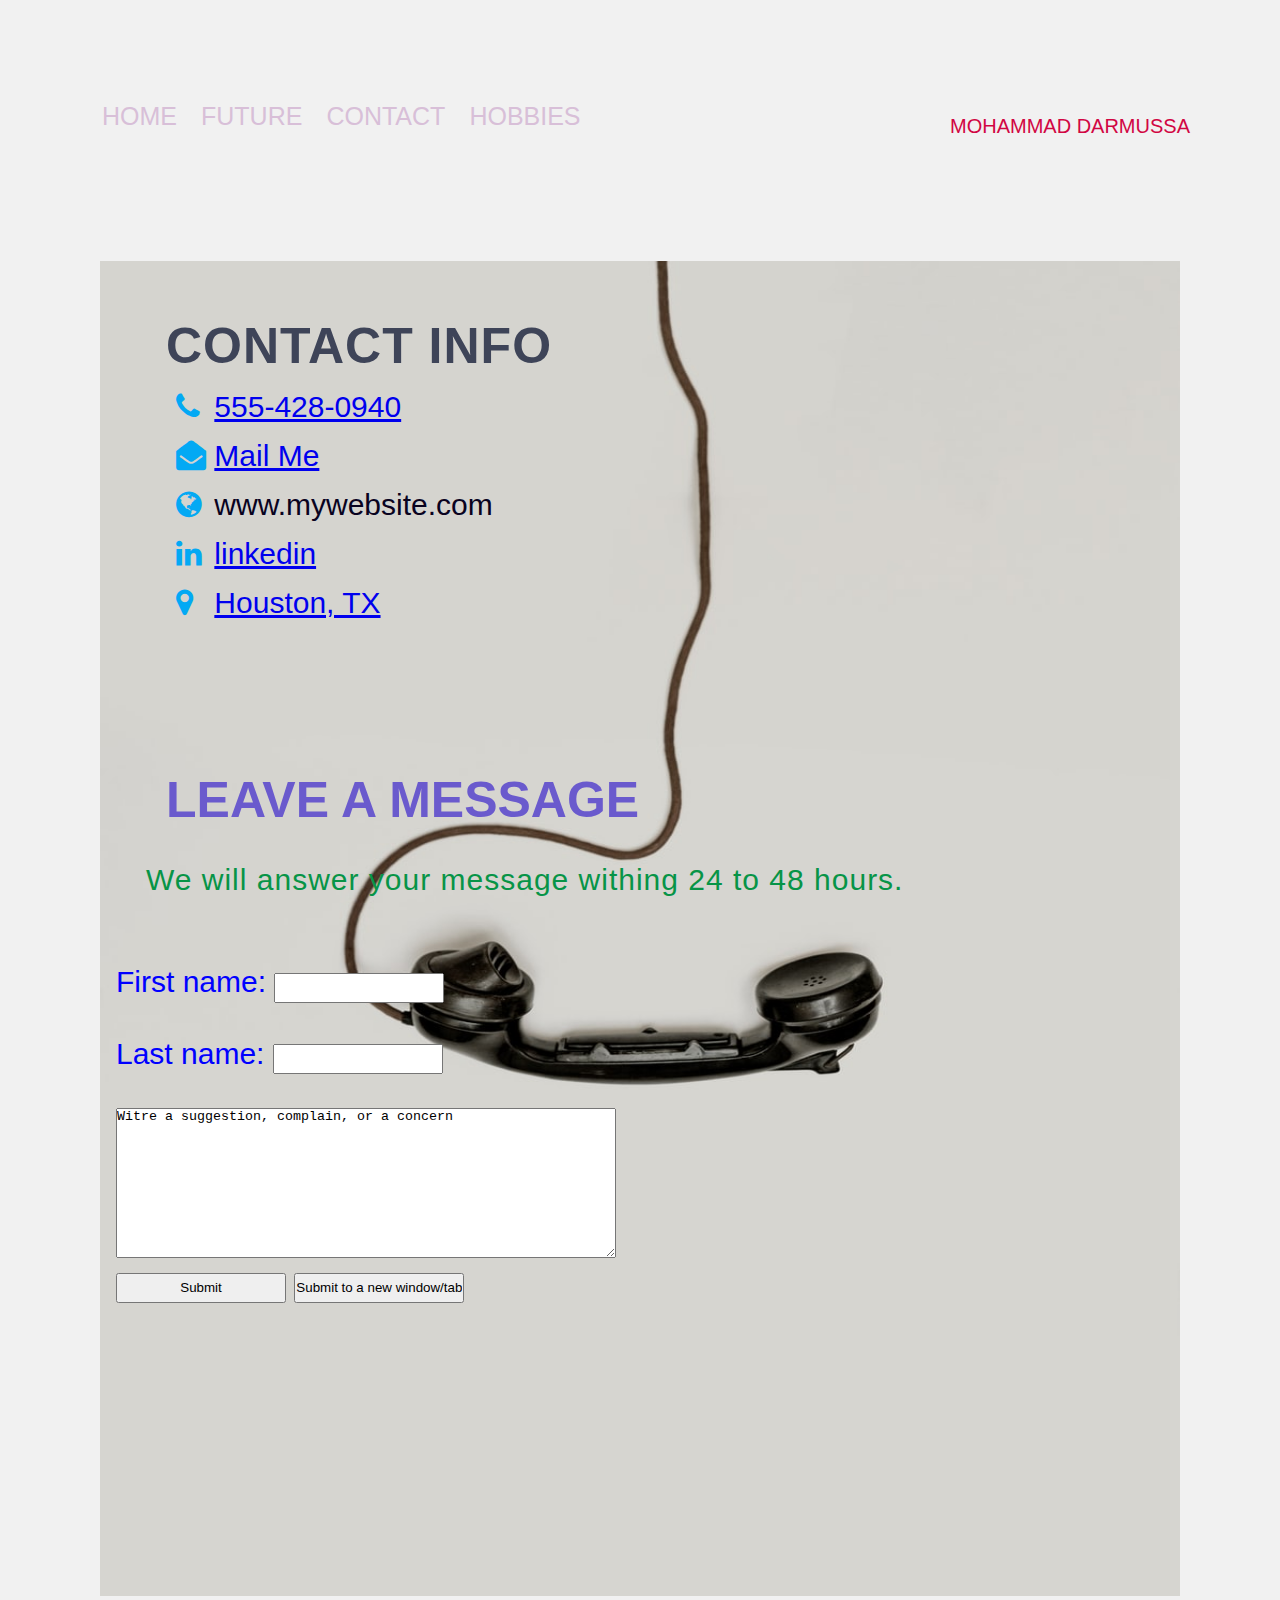
<file: pages/contact.html>
<!DOCTYPE html>
<html lang="en">
<head>
     <meta charset="UTF-8">
     <meta http-equiv="X-UA-Compatible" content="IE=edge">
     <meta name="viewport" content="width=device-width, initial-scale=1.0">
     <title>Contact</title>
     <link rel="stylesheet" href="../style/styles.css">

     <link rel="stylesheet" href="https://cdnjs.cloudflare.com/ajax/libs/font-awesome/4.7.0/css/font-awesome.css" integrity="sha512-5A8nwdMOWrSz20fDsjczgUidUBR8liPYU+WymTZP1lmY9G6Oc7HlZv156XqnsgNUzTyMefFTcsFH/tnJE/+xBg==" crossorigin="anonymous" referrerpolicy="no-referrer" />

</head>
<body>
     <div class="container">
          <div class="header">
               <div class="menu">
                    <ul>
                         <li><a href="../index.html">Home</a></li>
                         <li><a href="about.html">Future</a></li>
                         <li><a href="contact.html">Contact</a></li>
                         <li><a href="hobby.html">Hobbies</a></li>
                    </ul>
               </div>
               <div class="right-side">
                    <div>Mohammad Darmussa</div>
               </div>
          </div>
     </div>

     <div class="contact-content">

          <div class="contactInfo">
               <h3 class="title">Contact Info</h3>
               <ul>
                    <li>
                         <span class="icon"><i class="fa fa-phone" aria-hidden="true"></i></i></span>
                         <span class="text"><a href="tel:5554280940">555-428-0940</a></span>

                    </li>
                    <li>
                         <span class="icon"><i class="fa fa-envelope-open" aria-hidden="true"></i></span>
                         <span class="text"><a href="mailto:mhamed.mussa@gmail.com">Mail Me</a></span>
                    </li>
                    <li>
                         <span class="icon"><i class="fa fa-globe" aria-hidden="true"></i></span>
                         <span class="text">www.mywebsite.com</span>
                    </li>
                    <li>
                         <span class="icon"><i class="fa fa-linkedin" aria-hidden="true"></i></span>
                         <span class="text"><a href="https://www.linkedin.com/in/m-darmussa-9292aa187/">linkedin</a></span>
                    </li>
                    <li>
                         <span class="icon"><i class="fa fa-map-marker" aria-hidden="true"></i></span>
                         <span class="text"><a href="https://goo.gl/maps/5x6UsVLNq2NA3DNW8">Houston, TX</a></span>
                    </li>
               </ul><br><br><br><br>

          <h2>Leave a Message</h2><br>
          
          <p>We will answer your message withing 24 to 48 hours.</p>
          <br><br>
          <form action="/action_page.php">
               <label for="fname">First name:</label>
               <input type="text" id="fname" name="fname"><br><br>
               <label for="lname">Last name:</label>
               <input type="text" id="lname" name="lname"><br><br>
               <textarea name="message" style="width: 500px;px; height: 150px;px;">Witre a suggestion, complain, or a concern</textarea>
               <br>
               <input type="submit" value="Submit">
               <input type="submit" formtarget="_blank" value="Submit to a new window/tab">
          </form>
          </div>
     
     </div>

</body>
</html>
</file>
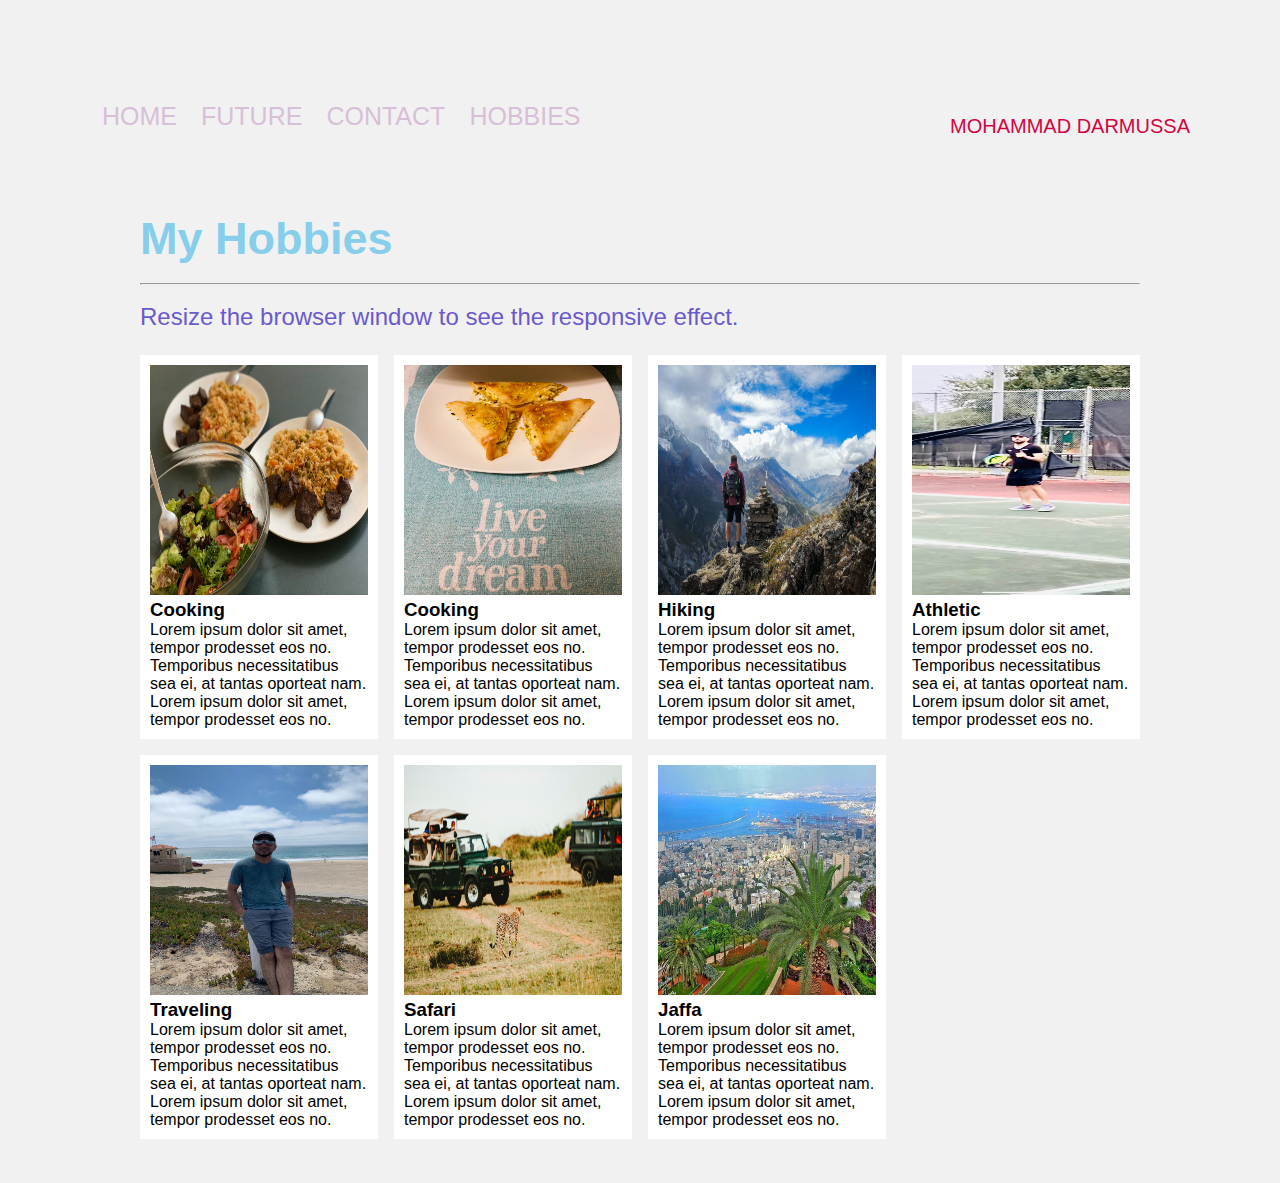
<file: pages/hobby.html>
<!DOCTYPE html>
<html lang="en">
<head>
     <meta charset="UTF-8">
     <meta http-equiv="X-UA-Compatible" content="IE=edge">
     <meta name="viewport" content="width=device-width, initial-scale=1.0">
     <title>My Hobbies</title>
     <link rel="stylesheet" href="../style/styles.css">
</head>
<body>
     <div class="container">
          <div class="header">
               <div class="menu">
                    <ul>
                         <li><a href="../index.html">Home</a></li>
                         <li><a href="about.html">Future</a></li>
                         <li><a href="contact.html">Contact</a></li>
                         <li><a href="hobby.html">Hobbies</a></li>
                    </ul>

               </div>
               <div class="right-side">
                    <div>Mohammad Darmussa</div>
               </div>
          </div>
     </div>

     <div class="hobby-container">
          <h1>My Hobbies</h1><br><hr><br>
          <p class="csa">Resize the browser window to see the responsive effect.</p>


          <div class="album-row">

               <div class="album-column">
                    <div class="content">
                         <img src="../images/hobbies/food1.jpeg" alt="Cooking" style="width: 100%;">
                         <h3>Cooking</h3>
                         <p>Lorem ipsum dolor sit amet, tempor prodesset eos no. Temporibus necessitatibus sea ei, at tantas oporteat nam. Lorem ipsum dolor sit amet, tempor prodesset eos no.</p>
                    </div>
               </div>
     
               <div class="album-column">
                    <div class="content">
                         <img src="../images/hobbies/food4.jpeg" alt="Cooking" style="width: 100%;">
                         <h3>Cooking</h3>
                         <p>Lorem ipsum dolor sit amet, tempor prodesset eos no. Temporibus necessitatibus sea ei, at tantas oporteat nam. Lorem ipsum dolor sit amet, tempor prodesset eos no.</p>
                    </div>
               </div>
     
               <div class="album-column">
                    <div class="content">
                         <img src="../images/hobbies/hiking.jpeg" alt="hiking" style="width: 100%;">
                         <h3>Hiking</h3>
                         <p>Lorem ipsum dolor sit amet, tempor prodesset eos no. Temporibus necessitatibus sea ei, at tantas oporteat nam. Lorem ipsum dolor sit amet, tempor prodesset eos no.</p>
                    </div>
               </div>
     
               <div class="album-column">
                    <div class="content">
                         <img src="../images/hobbies/tennis.jpeg" alt="tennis" style="width: 100%;">
                         <h3>Athletic</h3>
                         <p>Lorem ipsum dolor sit amet, tempor prodesset eos no. Temporibus necessitatibus sea ei, at tantas oporteat nam. Lorem ipsum dolor sit amet, tempor prodesset eos no.</p>
                    </div>
               </div>
     
               <div class="album-column">
                    <div class="content">
                         <img src="../images/hobbies/vacation2.jpeg" alt="vacation" style="width: 100%;">
                         <h3>Traveling</h3>
                         <p>Lorem ipsum dolor sit amet, tempor prodesset eos no. Temporibus necessitatibus sea ei, at tantas oporteat nam. Lorem ipsum dolor sit amet, tempor prodesset eos no.</p>
                    </div>
               </div>
     
               <div class="album-column">
                    <div class="content">
                         <img src="../images/hobbies/safari.jpeg" alt="safari" style="width: 100%;">
                         <h3>Safari</h3>
                         <p>Lorem ipsum dolor sit amet, tempor prodesset eos no. Temporibus necessitatibus sea ei, at tantas oporteat nam. Lorem ipsum dolor sit amet, tempor prodesset eos no.</p>
                    </div>
               </div>
     
               <div class="album-column">
                    <div class="content">
                         <img src="../images/hobbies/java.jpeg" alt="java" style="width: 100%;">
                         <h3>Jaffa</h3>
                         <p>Lorem ipsum dolor sit amet, tempor prodesset eos no. Temporibus necessitatibus sea ei, at tantas oporteat nam. Lorem ipsum dolor sit amet, tempor prodesset eos no.</p>
                    </div>
               </div>
     
          </div>

     </div>

</body>
</html>
</file>
<file: style/styles.css>
/* master style */

*
{
     margin: 0;
     padding: 0;
     box-sizing: border-box;
}
.container
{
     display: grid;
     grid-template-columns: 1fr;
     margin: 2em;
}

/* nav bar - left side*/

.header
{
     display: flex;
     justify-content: space-between;
     padding: 38px;
}
.menu
{
     display: flex;   
}
.menu > ul
{
     margin-right: 20px;
     font-size: 0.9em;
     text-transform: uppercase;
     list-style: none;
     display: flex;
}

.menu > ul li
{
     list-style: none;
     padding: 10px;
     margin: 2px;
     font-size: large;
     list-style-type: none;
}
.menu ul li:hover
{
     background-color: aqua;
     opacity: 0.8;
     border-bottom: 1px solid black;
}
.menu ul li a
{
     color: thistle;
     text-decoration: none;
     transition: color 0.5s;
     font-size: 25px;
}

/* header right side */

.right-side
{
     margin-left: 20px;
     margin-top: 25px;
     font-size: 0.9em;
     text-transform: uppercase; 
     /* font-family: cursive; */
     font-size: 20px; 
     color:rgb(209, 6, 67);
}

/*Page1 Home*/


.home-content
{
     background-image: url(../images/bgimage.jpeg);
     grid-row-start: 2;
     grid-row-end: 3;
     grid-column-start: 1;
     grid-column-end: 3;
     padding: 5em;
     background-repeat: no-repeat;
     background-size: 100% 100%;
     /* border: 1px solid rgba(red, green, blue, alpha); */
     height: 1335px;
     margin: 5em;
     font-family: cursive;
}

.home-content p
{
     color: blue;
     font-size: larger;
}
.home-content audio
{
     margin-top: 34em;
     margin-left: 66em;
     background-color: silver;
}
.screenshot
{
     display:relative;
     
}

.screenshot img
{
     height: 290px;
     width: 780px;
     margin-left: 1320px;
     margin-top: -490px;
     margin-bottom: 4em;
}




/* page2 About me */

.aboutme-content
{
     background-image: url(../images/aboutme1.jpeg);
     grid-row-start: 2;
     grid-row-end: 3;
     grid-column-start: 1;
     grid-column-end: 3;
     padding: 1em;
     background-repeat: no-repeat;
     background-size: 100% 100%;
     border: 1px solid rgba(red, green, blue, alpha);
     height: 1335px;
     margin: 5em;
     font-family: cursive;
}
.aboutme-content h2
{
     color: mediumspringgreen;
}
.aboutme-content p
{
     color:rgb(0, 0, 0);
     font-size: larger;
}

/* page3 Contact */

.contact-content
{
     background-image: url(../images/contact.jpeg);
     margin-left: 200px;
     grid-row-start: 2;
     grid-row-end: 3;
     grid-column-start: 1;
     grid-column-end: 3;
     padding: 1em;
     background-repeat: no-repeat;
     background-size: 100% 100%;
     border: 1px solid rgba(red, green, blue, alpha);
     height: 1335px;
     margin: 5em;
}

.contactInfo
{
     padding-top: 40px;
     font-size: 30px;
}
.title
{
    color:rgb(62, 68, 88);
    text-transform: uppercase;
    letter-spacing: 1px;
    margin-left: 1em;
    font-size: 50px;
}
.contactInfo ul
{
     position: relative;
}
.contactInfo ul li
{
     position: relative;
     list-style: none; 
     margin: 15px 0;
     cursor: pointer;
}
.contactInfo ul li .icon
{
     display: inline-block;
     width: 30px;
     font-size: 30px;
     color: #03a9f4;
     margin-left: 2em;
}
.contactInfo ul li span
{
     color:rgb(9, 3, 31);
     font-weight: 300;
}

.contact-content h2
{
     color: slateblue;
     font-size: 50px;
     margin-left: 1em;
     text-transform: uppercase;
}
.contact-content p
{
     color: rgb(7, 148, 71);
     font-size: 30px;
     margin-left: 1em;
     letter-spacing: 1px;
}
.contact-content
{
     color: blue;
}
.contact-content input
{
     width: 170px;
     height: 30px;
}


/* page4 hobbies */

body
{
     background-color: #f1f1f1;
     padding: 20px;
     font-family: arial;
}
.hobby-container
{
     max-width: 1000px;
     margin: auto;
}
h1
{
     font-size: 45px;
     word-break: break-all;
     color:skyblue;
}
 .hobby-container .csa
{
     color:slateblue;
     font-size: x-large;
}
.album-row
{
     margin: 8px -16px;
}
.album-row, .album-row > .album-column
{
     padding: 8px;
}
.album-column
{
    float: left;
    width: 25%; 
}
.album-row::after
{
     content: "";
     display: table;
     clear: both;
}
.content
{
     background-color: white;
     padding: 10px;
}
@media screen and (max-width: 900px) 
{
     .album-column 
     {
          width: 50%;
     }
}
/* @media screen and (max-width: 600px) 
{
     .album-column 
     {
       width: 100%;
     }
} */

.album-column .content img
{
     height: 230px;
     width: 50px;
}
</file>
